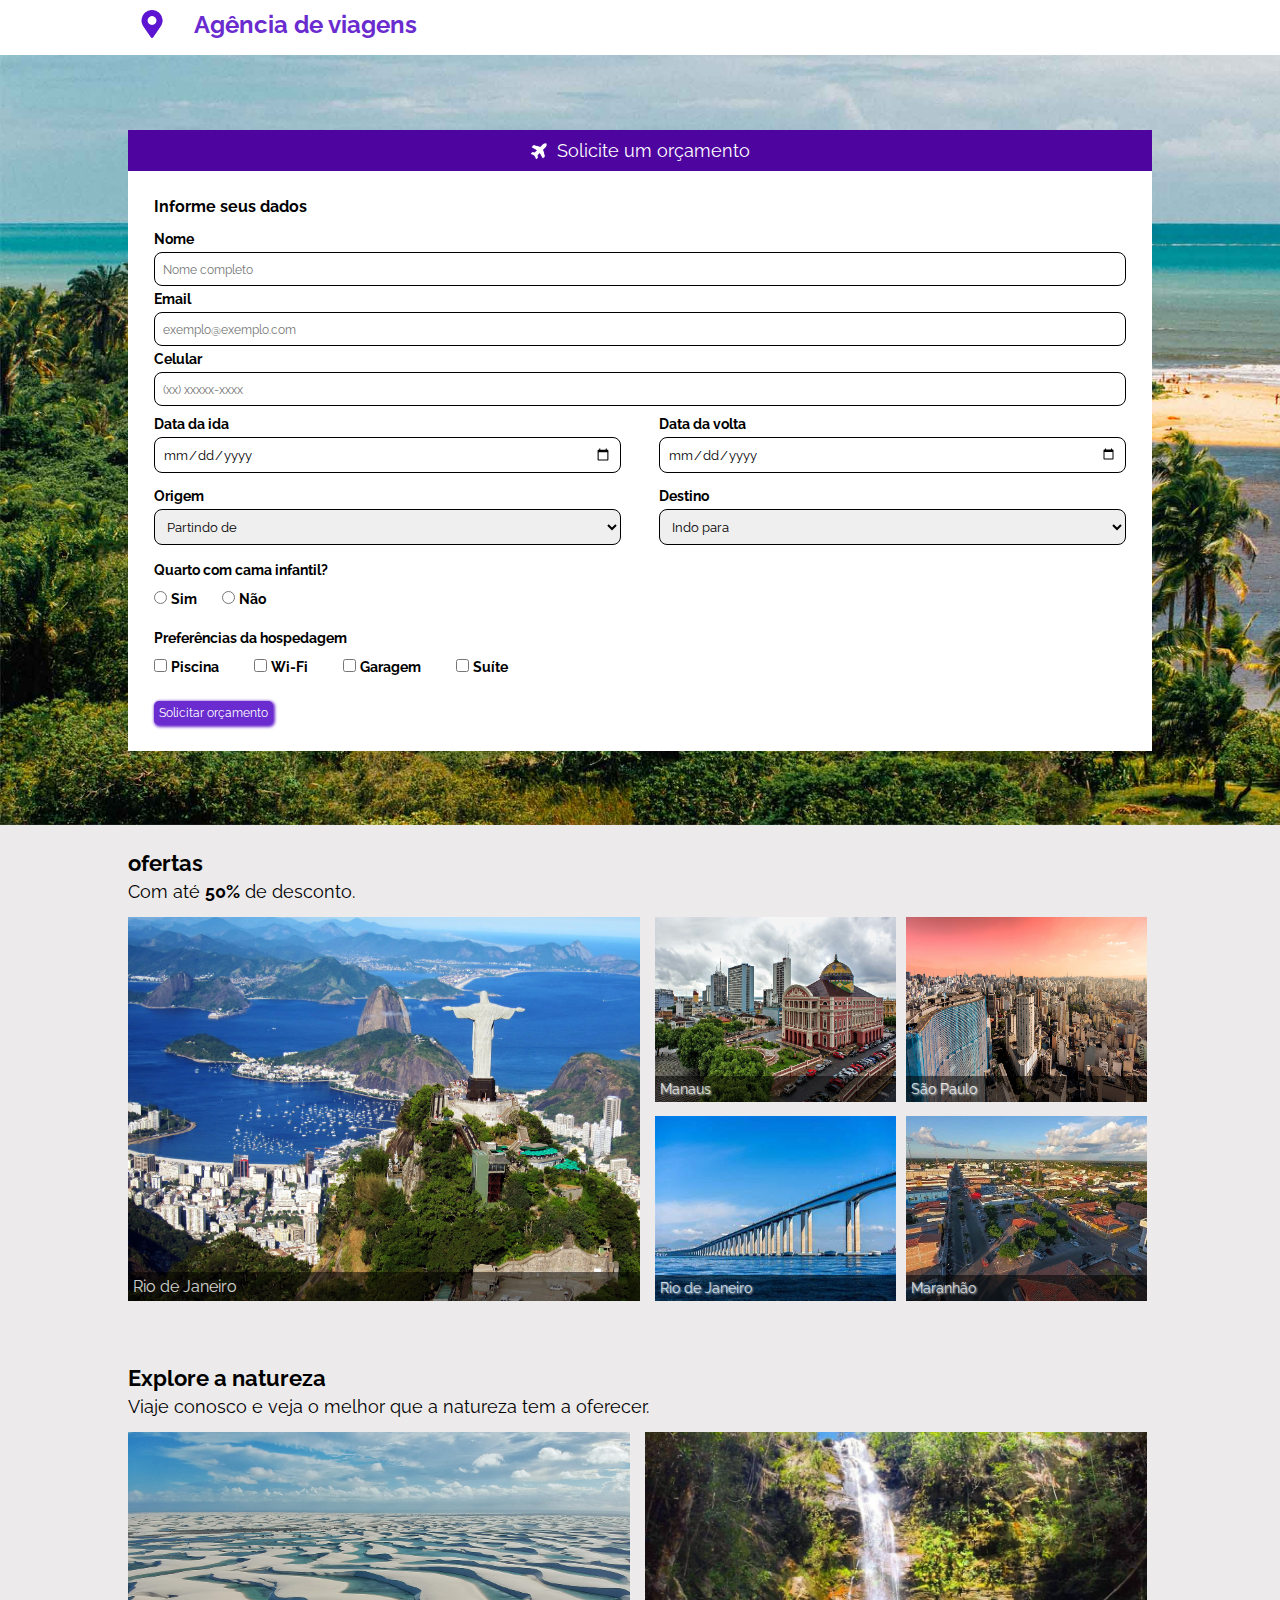
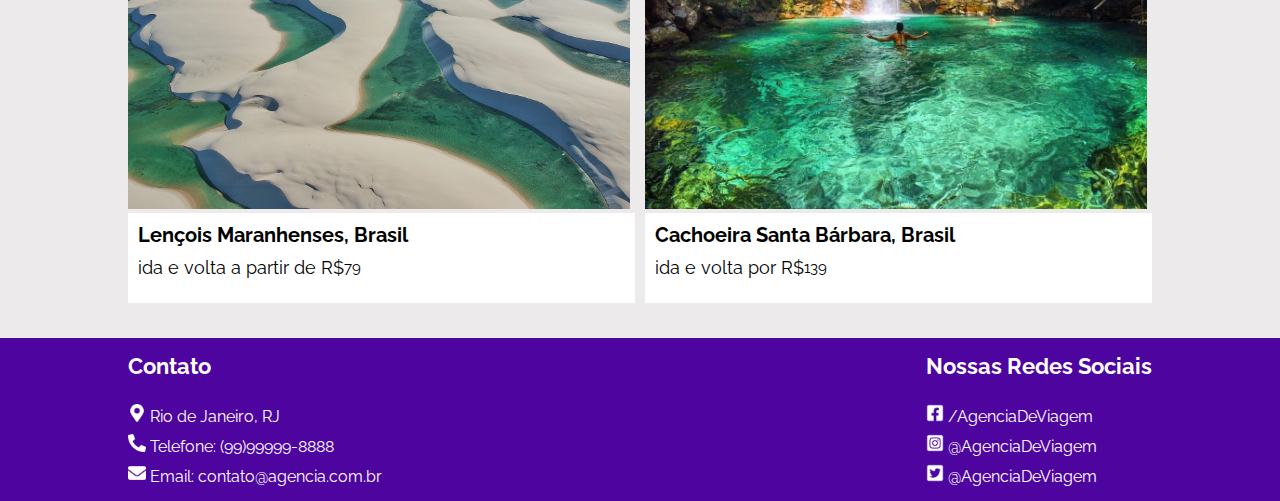
<file: index.html>
<!DOCTYPE html>
<html lang="pt-BR">
<head>
    <meta charset="UTF-8">
    <meta name="viewport" content="width=device-width, initial-scale=1.0">
    <meta name="description" content="Agência de viagens - Solicite um orçamento">
    <link rel="stylesheet" type="text/css" href="./estilos.css">
    <link rel="stylesheet" type="text/css" href="./responsive.css">
    <link rel="shortcut icon" href="./img/favicons/favicon-16x16.png" type="image/x-icon">
    <link rel="stylesheet" href="https://fonts.googleapis.com/css2?family=Raleway:wght@200;300&amp;display=swap">
    <title>Agência de viagens</title>
</head>
<body>
    <header>
        <div class="logo">
            <img src="./img/local-logo.png" alt="logo">
            Agência de viagens
        </div>
    </header>
    <main>
        <section>
            <div class="banner">
                <div class="formulario">
                    <div class="titulo-form">
                       <img src="./img/aviao.png" alt="aviao">
                        <span>Solicite um orçamento</span>
                    </div>
                    <div class="corpo-form">
                        <h2>Informe seus dados</h2>

                        <form method="post" action="https://www.devmedia.com.br/codigos/missao/front-end/agencia-de-viagens/
                        ">
                            <div class="dados-pessoais">
                                <label for="nome">Nome</label>
                                <input type="text" name="nome" id="nome" placeholder="Nome completo" required>
                                <label for="mail">Email</label>
                                <input type="email" name="email" id="mail" placeholder="exemplo@exemplo.com" required>
                                <label for="cel">Celular</label>
                                <input type="tel" name="celular" id="cel" placeholder="(xx) xxxxx-xxxx" required>
                            </div>
                            <div class="data">
                                <div class="ida">
                                    <label for="data-ida">Data da ida</label>
                                    <input type="date" name="partida" id="data-ida" required>
                                </div>
                                <div class="volta">
                                    <label for="data-volta">Data da volta</label>
                                    <input type="date" name="chegada" id="data-volta">
                                </div>
                            </div>
                            <div class="trajeto">
                                <div class="partida">
                                    <label for="origem">Origem</label>
                                    <select name="origem" id="origem">
                                        <option value="">Partindo de</option>
                                        <option value="RJ">Rio de Janeiro</option>
                                        <option value="SP">São Paulo</option>
                                    </select>
                                </div>
                                <div class="chegada">
                                    <label for="destino">Destino</label>
                                    <select name="destino" id="destino">
                                        <option value="">Indo para</option>
                                        <option value="RJ">Rio de Janeiro</option>
                                        <option value="SP">São Paulo</option>
                                    </select>
                                </div>
                            </div>
                            <div class="quarto">
                                <div class="label">
                                    <label for="">Quarto com cama infantil?</label>
                                </div>
                                <div class="options">
                                    <div class="opcao-sim">
                                        <input type="radio" name="infantil" id="sim" value="sim">
                                        <label for="sim">Sim</label>
                                    </div>
                                    <div class="opcao-nao">
                                        <input type="radio" name="infantil" id="nao" value="nao">
                                        <label for="nao">Não</label>
                                    </div>
                                </div>   
                            </div>
                            <div class="preferencias">
                                <div class="label">
                                    <label for="">Preferências da hospedagem</label>
                                </div>
                                <div class="opcoes">
                                    <div class="piscina">
                                        <input type="checkbox" name="preferencias[]" id="pisc" value="piscina">
                                        <label for="pisc">Piscina</label>
                                    </div>
                                    <div class="wifi">
                                        <input type="checkbox" name="preferencias[]" id="wifi" value="wifi">
                                        <label for="wifi">Wi-Fi</label>
                                    </div>
                                    <div class="garagem">
                                        <input type="checkbox" name="preferencias[]" id="garagem" value="garagem">
                                        <label for="garagem">Garagem</label>
                                    </div>
                                    <div class="suite">
                                        <input type="checkbox" name="preferencias[]" id="suite" value="suite">
                                        <label for="suite">Suíte</label>
                                    </div>
                                </div>
                            </div>
                            <button type="submit">Solicitar orçamento</button>
                        </form>
                    </div>
                </div>
            </div>
        </section>

        <section>
            <div class="conteudo-principal">    
                <div class="ofertas limita-area">
                    <h3>ofertas</h3>
                    <p>Com até <span>50%</span> de desconto.</p>
                    <div class="area-fotos">
                        
                            <div class="img-grande">
                                <figure>
                                    <img src="./img/rio.jpg" alt="rio">
                                    <figcaption class="grande">Rio de Janeiro</figcaption>
                                </figure>
                            </div>

                            <div class="img-peq">
                                    <div class="fig1">
                                        <figure>
                                            <img src="./img/manaus.jpg" alt="manaus">
                                            <figcaption class="leg1">Manaus</figcaption>
                                        </figure>
                                    </div>

                                    <div class="fig2">
                                        <figure>
                                            <img src="./img/saopaulo.jpg" alt="sao paulo">
                                            <figcaption class="leg2">São Paulo</figcaption>
                                        </figure>
                                    </div>

                                    <div class="fig3">
                                        <figure>
                                            <img src="./img/niteroi.jpg" alt="niteroi">
                                            <figcaption class="leg3">Rio de Janeiro</figcaption>
                                        </figure>
                                    </div>

                                    <div class="fig4">
                                        <figure>
                                            <img src="./img/maranhao.jpg" alt="maranhao">
                                            <figcaption class="leg4">Maranhão</figcaption>
                                        </figure>
                                    </div>
                            </div>   
                    </div>
                </div>
                <div class="anuncios limita-area">
                    <h3>Explore a natureza</h3>
                    <p>Viaje conosco e veja o melhor que a natureza tem a oferecer.</p>
                    <div class="area-cards">
                        <div class="card">
                            <div class="img-card">
                                <img src="./img/lencol.jpg" alt="lençois maranhenses">
                            </div>
                            <div class="texto-card">
                                <h4>Lençois Maranhenses, Brasil</h4>
                                <p>ida e volta a partir de R$<sub>79</sub></p>
                            </div>
                        </div>
                        <div class="card">
                            <div class="img-card">
                                <img src="./img/goias.jpg" alt="cachoeira">
                            </div>
                            <div class="texto-card">
                                <h4>Cachoeira Santa Bárbara, Brasil</h4>
                                <p>ida e volta por R$<sub>139</sub></p>
                            </div>
                        </div>
                    </div>
                </div>  
            </div>
        </section>
    </main>
    <footer>
        <div class="rodape limita-area">
            <div class="contato">
                <h4>Contato</h4>
                <div class="meios-contato">
                    <div>
                        <img src="./img/local.png" alt="local-logo">
                        <span>Rio de Janeiro, RJ</span>
                    </div>
                    <div>
                        <img src="./img/telefone.png" alt="telefone-logo">
                        <span>Telefone: (99)99999-8888</span>
                    </div>
                    <div>
                        <img src="./img/email.png" alt="email-logo">
                        <span>Email: contato@agencia.com.br</span>
                    </div>
                </div>
            </div>

            <div class="redes-sociais">
                <h4>Nossas Redes Sociais</h4>
                <div class="redes">
                    <div>
                        <img src="./img/fb.png" alt="facebook">
                        <span>/AgenciaDeViagem</span>
                    </div>
                    <div>
                        <img src="./img/ig.png" alt="intagram">
                        <span>@AgenciaDeViagem</span>
                    </div>
                    <div>
                        <img src="./img/tt.png" alt="twiter">
                        <span>@AgenciaDeViagem</span>
                    </div>
                </div>
            </div>
        </div>
    </footer>
</body>
</html>
</file>
<file: estilos.css>
* {
    margin: 0;
    padding: 0;
    font-family: 'Raleway';
}

:root {
    --cor0: #fff;
    --cor1: rgb(236, 234, 234);
    --cor2: rgb(78, 5, 160);
    --cor3: rgb(106, 43, 207);
    --cor4: rgba(0, 0, 0, 0.651);
}

header{
    width: 100%;
    height: 55px;
    background-color: white;
    box-sizing: border-box;
}

header .logo{
    display: flex;
    flex-direction: row;
    flex-wrap: nowrap;
    align-items: center;
    width: 1024px;
    margin: auto;
    font-size: 24px;
    color: var(--cor3);
    font-weight: bold;
}

header .logo img{
    width: 28px;
    padding: 10px;
    margin-right: 18px;
}

.banner{
    width: 100%;
    height: 770px;
    background-image: url('./img/bahia.jpg');
    background-repeat: no-repeat;
    background-size: cover;
    display: flex;
    align-items: center;
}

.banner .formulario{
    width: 1024px;
    margin: auto;
}

.banner .formulario .titulo-form{
    background-color: var(--cor2);
    color: var(--cor0);
    display: flex;
    flex-direction: row;
    flex-wrap: nowrap;
    align-items: center;
    justify-content: center;
    padding: 10px;
    box-sizing: border-box;
}

.banner .formulario .titulo-form img{
    width: 18px;
    transform: rotate(-45deg);
}

.banner .formulario .titulo-form span{
    font-size: 18px;
    margin-left: 8px;
}

.banner .formulario .corpo-form{
    background-color: var(--cor0);
    color: var(--cor2);
    padding: 26px;
}

.banner .formulario .corpo-form input{
    padding: 8px;
    border-radius: 8px;
    border: 1px solid black;
}

.banner .formulario .corpo-form select{
    padding: 8px;
    border-radius: 8px;
    border: 1px solid black;
}

.banner .formulario .corpo-form h2{
    font-size: 16px;
    font-weight: bold;
    color: black;
    padding-bottom: 15px;
}

.banner .formulario .corpo-form label{
    font-size: 14px;
    color: black;
    font-weight: bold;
}

.banner .formulario .corpo-form input::placeholder{
    font-size: 12px;
}

.banner .formulario .corpo-form .dados-pessoais{
    display: flex;
    flex-direction: column;
    flex-wrap: wrap;
    gap: 5px;
    padding-bottom: 10px;
}

.banner .formulario .corpo-form .data{
    display: flex;
    flex-direction: row;
    flex-wrap: wrap;
    gap: 15px;
    justify-content: space-between;
    padding-bottom: 15px;
}

.banner .formulario .corpo-form .ida{
    width: 48%;
    display: flex;
    flex-direction: column;
    flex-wrap: wrap;
    gap: 5px;
}

.banner .formulario .corpo-form .volta{
    width: 48%;
    display: flex;
    flex-direction: column;
    flex-wrap: wrap;
    gap: 5px;
}

.banner .formulario .corpo-form .trajeto{
    display: flex;
    flex-direction: row;
    flex-wrap: wrap;
    gap: 15px;
    justify-content: space-between;
    padding-bottom: 15px;
}

.banner .formulario .corpo-form .trajeto .partida{
    width: 48%;
    display: flex;
    flex-direction: column;
    flex-wrap: wrap;
    gap: 5px;
}

.banner .formulario .corpo-form .trajeto .chegada{
    width: 48%;
    display: flex;
    flex-direction: column;
    flex-wrap: wrap;
    gap: 5px;
}

.banner .formulario .corpo-form .quarto{
    width: 25%;
    display: flex;
    flex-direction: column;
    flex-wrap: wrap;
    gap: 5px;
    padding-bottom: 15px;
}

.banner .formulario .corpo-form .quarto .options{
    display: flex;
    flex-direction: row;
    flex-wrap: wrap;
    gap: 25px;
    justify-content: left;
    padding: 5px 0;
}

.banner .formulario .corpo-form .preferencias{
    width: 50%;
    display: flex;
    flex-direction: column;
    flex-wrap: wrap;
    gap: 5px;
    padding-bottom: 20px;
}

.banner .formulario .corpo-form .preferencias .opcoes{
    display: flex;
    flex-direction: row;
    flex-wrap: wrap;
    gap: 35px;
    justify-content: left;
    padding: 5px 0;
}

.banner .formulario button{
    background-color: var(--cor3);
    color: var(--cor0);
    font-size: 12px;
    padding: 5px;
    border: none;
    box-sizing: border-box;
    box-shadow: 1px 1px 3px 1px var(--cor3);
    border-radius: 5px;
}

.banner .formulario button:hover{
    box-shadow: none;
}

.conteudo-principal{
    background-color: var(--cor1);
    padding: 25px 0px;
}

.conteudo-principal .limita-area{
    width: 1024px;
    margin: auto;
}

.conteudo-principal h3{
    font-size: 22px;
    font-weight: bold;
    padding-bottom: 5px;
    color: black;
}

.conteudo-principal p{
    font-size: 18px;
    font-weight: normal;
    padding-bottom: 15px;
    color: black;
}

.conteudo-principal p span{
    font-weight: bold;
}



.conteudo-principal .limita-area .area-fotos{
    width: 100%;
    display: flex;
    flex-direction: row;
    flex-wrap: nowrap;
    gap: 15px;
    justify-content: space-between;
    padding-bottom: 60px;
}

.conteudo-principal .limita-area .area-fotos .img-grande{
    width: 50%;
    position: relative;
}

.conteudo-principal .limita-area .area-fotos .img-grande img{
    width: 512px;
}

.conteudo-principal .limita-area .area-fotos .img-grande .grande{
    background-color: var(--cor4);
    opacity: 0.8;
    color: var(--cor0);
    font-size: 16px;
    padding: 5px;
    box-sizing: border-box;
    position: absolute;
    bottom: 4px;
    width: 512px;
    z-index: 1;
}

.conteudo-principal .limita-area .area-fotos .img-peq{
    width: 50%;
    display: flex;
    flex-direction: row;
    flex-wrap: wrap;
    gap: 10px;    
    
}

.conteudo-principal .limita-area .area-fotos .img-peq img{
    width: 241px;
    height: 185px;
}

.conteudo-principal .limita-area .area-fotos .fig1{
    position: relative;
}

.conteudo-principal .limita-area .area-fotos .fig2{
    position: relative;
}

.conteudo-principal .limita-area .area-fotos .fig3{
    position: relative;
}

.conteudo-principal .limita-area .area-fotos .fig4{
    position: relative;
}

.conteudo-principal .limita-area .area-fotos .fig1 .leg1{
    background-color: var(--cor4);
    opacity: 0.8;
    color: var(--cor0);
    text-shadow: 1px 1px 2px var(--cor0);
    font-size: 14px;
    padding: 5px;
    box-sizing: border-box;
    position: absolute;
    bottom: 4px;
    width: 241px;
    z-index: 1;
}

.conteudo-principal .limita-area .area-fotos .fig2 .leg2{
    background-color: var(--cor4);
    opacity: 0.8;
    color: var(--cor0);
    text-shadow: 1px 1px 2px var(--cor0);
    font-size: 14px;
    padding: 5px;
    box-sizing: border-box;
    position: absolute;
    bottom: 4px;
    width: 241px;
    z-index: 1;
}

.conteudo-principal .limita-area .area-fotos .fig3 .leg3{
    background-color: var(--cor4);
    opacity: 0.8;
    color: var(--cor0);
    text-shadow: 1px 1px 2px var(--cor0);
    font-size: 14px;
    padding: 5px;
    box-sizing: border-box;
    position: absolute;
    bottom: 4px;
    width: 241px;
    z-index: 1;
}

.conteudo-principal .limita-area .area-fotos .fig4 .leg4{
    background-color: var(--cor4);
    opacity: 0.8;
    color: var(--cor0);
    text-shadow: 1px 1px 2px var(--cor0);
    font-size: 14px;
    padding: 5px;
    box-sizing: border-box;
    position: absolute;
    bottom: 4px;
    width: 241px;
    z-index: 1;
}

.conteudo-principal .limita-area .area-cards{
    width: 100%;
    display: flex;
    flex-direction: row;
    flex-wrap: nowrap;
    gap: 10px;
    justify-content: space-between;
    box-sizing: border-box;
}

.conteudo-principal .limita-area .area-cards .card{
    width: 50%;
    padding-bottom: 10px;
}

.conteudo-principal .limita-area .area-cards .card .img-card img{
    width: 502px;
}

.conteudo-principal .limita-area .area-cards .card .texto-card{
    background-color: var(--cor0);
    color: black;
    padding: 10px;
    box-sizing: border-box;
    display: flex;
    flex-direction: column;
    flex-wrap: nowrap;
    gap: 10px;
    justify-content: space-evenly;
}

.conteudo-principal .limita-area .area-cards .card .texto-card h4{
    font-size: 20px;
    font-weight: bold;
}

.conteudo-principal .limita-area .area-cards .card .texto-card p{
    font-size: 18px;
    position: relative;
}

.conteudo-principal .limita-area .area-cards .card .texto-card sub{
    position: absolute;
    top: 2px;
}

footer{
    width: 100%;
    background-color: var(--cor2);
    color: var(--cor0);
}

footer .limita-area{
    width: 1024px;
    margin: auto;
}

.rodape{
    padding: 15px 0;
    display: flex;
    flex-direction: row;
    flex-wrap: wrap;
    gap: 10px;
    justify-content: space-between;
}

.rodape h4{
    font-size: 22px;
    padding-bottom: 25px;
}

.rodape span{
    font-size: 16px;
}

.rodape img{
    width: 18px;
}

.rodape .meios-contato{
    display: flex;
    flex-direction: column;
    flex-wrap: nowrap;
    gap: 8px;
    justify-content: space-evenly;
}

.rodape .redes{
    display: flex;
    flex-direction: column;
    flex-wrap: nowrap;
    gap: 8px;
    justify-content: space-evenly;
}
</file>
<file: responsive.css>
@media (min-width: 769px) and (max-width: 1024px){
    header .logo{
        width: 692px;
        font-size: 24px;
    }

    header .logo img{
        width: 28px;
    }

    .banner{
        height: 800px;
    }

    .banner .formulario{
        width: 692px;
    }

    .banner .formulario .titulo-form{
        padding: 10px;
    }

    .banner .formulario .corpo-form .quarto{
        width: 90%;
    }

    .banner .formulario .corpo-form .preferencias{
        width: 90%;
    }

    .banner .formulario .corpo-form .preferencias .opcoes{
        gap: 15px;
    }

    .banner .formulario button{
        width: 35%;
        margin: auto;
        font-size: 16px;
    }

    .conteudo-principal .limita-area{
        width: 692px;
    }

    .conteudo-principal h3{
        font-size: 22px;
    }

    .conteudo-principal p{
        font-size: 18px;
    }

    .conteudo-principal .limita-area .area-fotos{
        flex-wrap: wrap;
    }

    .conteudo-principal .limita-area .area-fotos .img-grande img{
        width: 692px;
    }

    .conteudo-principal .limita-area .area-fotos .img-grande .grande{
        width: 692px;
    }

    .conteudo-principal .limita-area .area-fotos .img-peq{
        display: flex;
        flex-direction: row;
        flex-wrap: wrap;
        justify-content: space-between;
        height: 510px;
        width: 692px;
    }

    .conteudo-principal .limita-area .area-fotos .img-peq img{
        width: 336px;
        height: 254px;
    }

    .conteudo-principal .limita-area .area-fotos .fig1 .leg1{
        width: 336px;
    }

    .conteudo-principal .limita-area .area-fotos .fig2 .leg2{
        width: 336px;
    }

    .conteudo-principal .limita-area .area-fotos .fig3 .leg3{
        width: 336px;
    }

    .conteudo-principal .limita-area .area-fotos .fig4 .leg4{
        width: 336px;
    }

    .conteudo-principal .limita-area .area-cards{
        flex-wrap: wrap;
    }

    .conteudo-principal .limita-area .area-cards .card .img-card img{
        width: 692px;
    }

    .conteudo-principal .limita-area .area-cards .card{
        width: 692px;
    }

    .conteudo-principal .limita-area .area-cards .card .texto-card h4{
        font-size: 20px;
    }

    .conteudo-principal .limita-area .area-cards .card .texto-card p{
        font-size: 18px;
    }

    footer .limita-area{
        width: 692px;
    }

    .rodape h4{
        font-size: 22px;
    }

    .rodape span{
        font-size: 16px;
    }

    .rodape img{
        width: 18px;
    }
}

@media (min-width: 541px) and (max-width:768px){
    header .logo{
        width: 487px;
        font-size: 24px;
    }

    header .logo img{
        width: 24px;
    }

    .banner{
        height: 800px;
    }

    .banner .formulario{
        width: 487px;
    }

    .banner .formulario .titulo-form{
        padding: 8px;
    }

    .banner .formulario .corpo-form .quarto{
        width: 90%;
    }

    .banner .formulario .corpo-form .preferencias{
        width: 90%;
    }

    .banner .formulario .corpo-form .preferencias .opcoes{
        gap: 15px;
    }

    .banner .formulario button{
        width: 100%;
        margin: auto;
        font-size: 16px;
    }

    .conteudo-principal .limita-area{
        width: 487px;
    }

    .conteudo-principal h3{
        font-size: 20px;
    }

    .conteudo-principal p{
        font-size: 16px;
    }

    .conteudo-principal .limita-area .area-fotos{
        flex-wrap: wrap;
    }

    .conteudo-principal .limita-area .area-fotos .img-grande img{
        width: 487px;
        height: 243px;
    }

    .conteudo-principal .limita-area .area-fotos .img-grande .grande{
        width: 487px;
    }

    .conteudo-principal .limita-area .area-fotos .img-peq img{
        width: 487px;
        height: 243px;
    }

    .conteudo-principal .limita-area .area-fotos .fig1 .leg1{
        width: 487px;
    }

    .conteudo-principal .limita-area .area-fotos .fig2 .leg2{
        width: 487px;
    }

    .conteudo-principal .limita-area .area-fotos .fig3 .leg3{
        width: 487px;
    }

    .conteudo-principal .limita-area .area-fotos .fig4 .leg4{
        width: 487px;
    }

    .conteudo-principal .limita-area .area-cards{
        flex-wrap: wrap;
    }

    .conteudo-principal .limita-area .area-cards .card .img-card img{
        width: 487px;
    }

    .conteudo-principal .limita-area .area-cards .card{
        width: 487px;
    }

    footer .limita-area{
        width: 487px;
    }


}

@media (min-width: 320px) and (max-width: 540px){
    header .logo{
        width: 288px;
        font-size: 16px;
    }

    header .logo img{
        width: 22px;
    }

    .banner{
        height: 800px;
    }

    .banner .formulario{
        width: 288px;
    }

    .banner .formulario .titulo-form{
        padding: 5px;
    }

    .banner .formulario .corpo-form input{
        padding: 3px;
    }

    .banner .formulario .corpo-form select{
        padding: 3px;
    }

    .banner .formulario .corpo-form .ida{
        width: 100%;
    }

    .banner .formulario .corpo-form .trajeto .partida{
        width: 100%;
    }

    .banner .formulario .corpo-form .trajeto .chegada{
        width: 100%;
    }

    .banner .formulario .corpo-form .volta{
        width: 100%;
    }

    .banner .formulario .corpo-form .quarto{
        width: 90%;
    }

    .banner .formulario .corpo-form .preferencias{
        width: 90%;
    }

    .banner .formulario .corpo-form .preferencias .opcoes{
        gap: 15px;
    }

    .banner .formulario button{
        width: 90%;
        margin: auto;
        font-size: 16px;
    }

    .conteudo-principal .limita-area{
        width: 288px;
    }

    .conteudo-principal h3{
        font-size: 18px;
    }

    .conteudo-principal p{
        font-size: 14px;
    }

    .conteudo-principal .limita-area .area-fotos{
        flex-wrap: wrap;
    }

    .conteudo-principal .limita-area .area-fotos .img-grande img{
        width: 288px;
    }

    .conteudo-principal .limita-area .area-fotos .img-grande .grande{
        width: 288px;
    }

    .conteudo-principal .limita-area .area-fotos .img-peq img{
        width: 288px;
    }

    .conteudo-principal .limita-area .area-fotos .fig1 .leg1{
        width: 288px;
    }

    .conteudo-principal .limita-area .area-fotos .fig2 .leg2{
        width: 288px;
    }

    .conteudo-principal .limita-area .area-fotos .fig3 .leg3{
        width: 288px;
    }

    .conteudo-principal .limita-area .area-fotos .fig4 .leg4{
        width: 288px;
    }

    .conteudo-principal .limita-area .area-cards{
        flex-wrap: wrap;
    }

    .conteudo-principal .limita-area .area-cards .card .img-card img{
        width: 288px;
    }

    .conteudo-principal .limita-area .area-cards .card{
        width: 288px;
    }

    .conteudo-principal .limita-area .area-cards .card .texto-card h4{
        font-size: 16px;
    }

    .conteudo-principal .limita-area .area-cards .card .texto-card p{
        font-size: 14px;
    }

    footer .limita-area{
        width: 288px;
    }

    .rodape{
        justify-content: left;
    }

    .rodape h4{
        font-size: 14px;
        padding-bottom: 8px;
    }

    .rodape span{
        font-size: 10px;
    }

    .rodape img{
        width: 12px;
    }

    .rodape .meios-contato{
        padding-bottom: 15px;
    }

}
</file>
